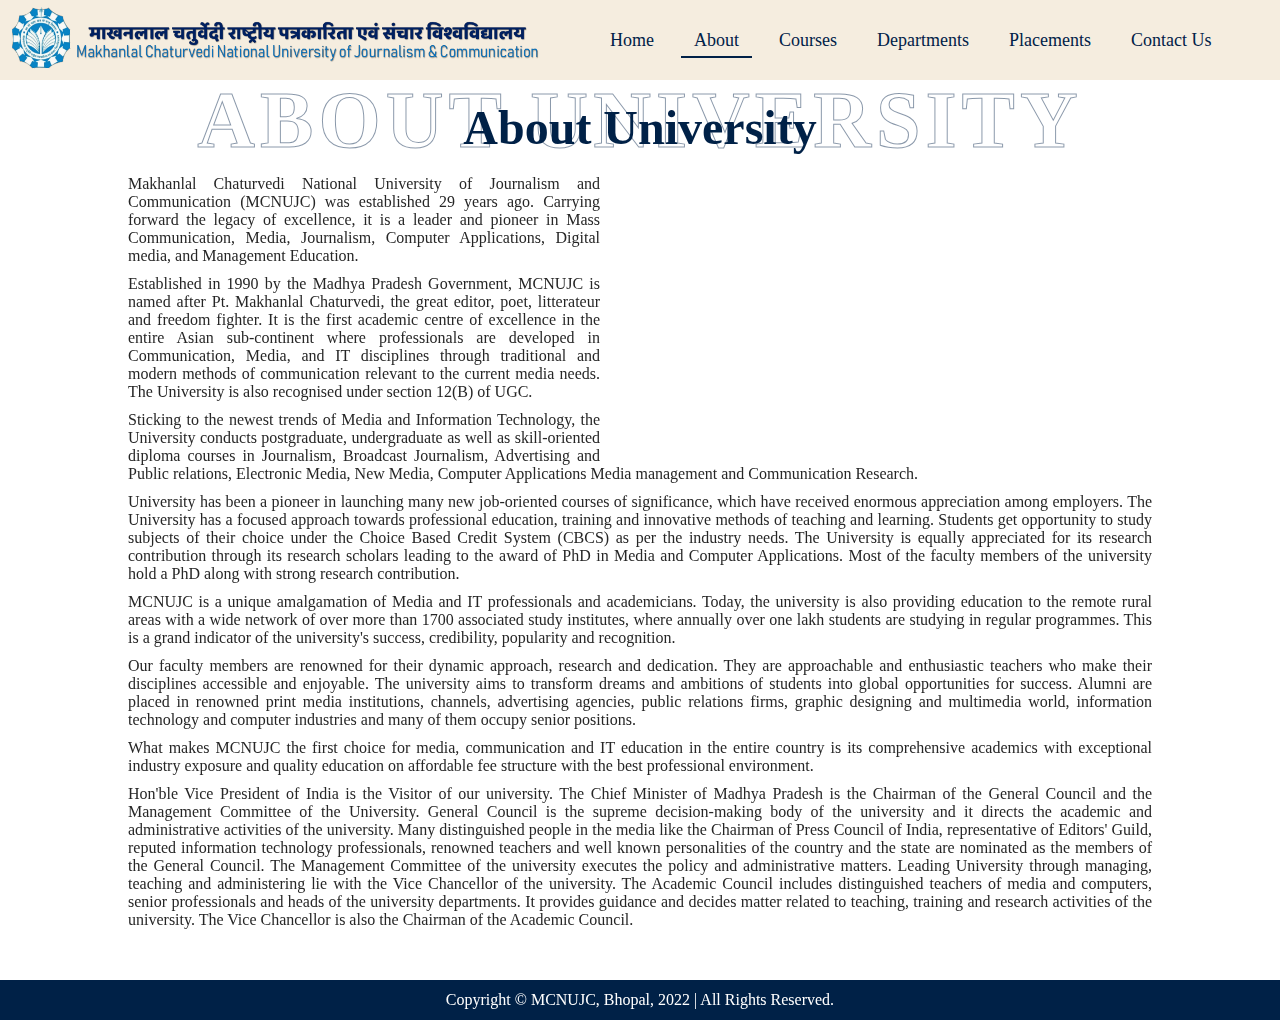
<file: about.html>
<!DOCTYPE html>
<html lang="en">

<head>
    <meta charset="UTF-8">
    <meta http-equiv="X-UA-Compatible" content="IE=edge">
    <link rel="shortcut icon" href="images/favicon.png" type="image/x-icon">
    <meta name="viewport" content="width=device-width, initial-scale=1.0">
    <title>About Us | MCU Bhopal</title>
    <link rel="stylesheet" href="style.css">
    <style>
        .box{
            display: flex;
            justify-content: center;
        }
        .aboutContent{
            width: 80%;
            text-align: center;
        }
        .aboutContent h1{
            font-size: 3em;
            margin: 20px 0px;
            color: #002147;
        }
        .aboutContent h1::after{
            content: "About University";
            position: absolute;
            top: 75px;
            left: 50%;
            transform: translateX(-50%);
            font-size: 80px;
            color: transparent;
            -webkit-text-stroke: 1px #00214777;
            text-transform: uppercase;
            white-space: nowrap;
            letter-spacing: 5px;
            z-index: -99;
        }
        .aboutContent p{
            text-align: justify;
            margin-bottom: 10px;
            color: #262626;
        }

    </style>
</head>

<body>
    <nav>
        <img src="images/header.png">
        <ul>
            <li><a href="index.html">Home</a></li>
            <li><a class="active" href="#">About</a></li>
            <li><a href="courses.html">Courses</a></li>
            <li><a href="departments.html">Departments</a></li>
            <li><a href="placements.html">Placements</a></li>
            <li><a href="contact.html">Contact Us</a></li>
        </ul>
    </nav>
    <div class="box">

        <div class="aboutContent">
            <h1>About University</h1>

            <iframe align="right" style="margin: auto 20px;" width="512" height="288" src="https://www.youtube.com/embed/TylIOBHykOE" title="YouTube video player" frameborder="0" allow="accelerometer; autoplay; clipboard-write; encrypted-media; gyroscope; picture-in-picture" allowfullscreen></iframe>

            <p>Makhanlal Chaturvedi National University of Journalism and Communication (MCNUJC) was established 29
                years ago. Carrying forward the legacy of excellence, it is a leader and pioneer in Mass Communication,
                Media, Journalism, Computer Applications, Digital media, and Management Education.</p>
            <p>Established in 1990 by the Madhya Pradesh Government, MCNUJC is named after Pt. Makhanlal Chaturvedi, the
                great editor, poet, litterateur and freedom fighter. It is the first academic centre of excellence in
                the entire Asian sub-continent where professionals are developed in Communication, Media, and IT
                disciplines through traditional and modern methods of communication relevant to the current media needs.
                The University is also recognised under section 12(B) of UGC.</p>
            <p>Sticking to the newest trends of Media and Information Technology, the University conducts postgraduate,
                undergraduate as well as skill-oriented diploma courses in Journalism, Broadcast Journalism, Advertising
                and Public relations, Electronic Media, New Media, Computer Applications Media management and
                Communication Research.</p>
            <p>University has been a pioneer in launching many new job-oriented courses of significance, which have
                received enormous appreciation among employers. The University has a focused approach towards
                professional education, training and innovative methods of teaching and learning. Students get
                opportunity to study subjects of their choice under the Choice Based Credit System (CBCS) as per the
                industry needs. The University is equally appreciated for its research contribution through its research
                scholars leading to the award of PhD in Media and Computer Applications. Most of the faculty members of
                the university hold a PhD along with strong research contribution.</p>
            <p>MCNUJC is a unique amalgamation of Media and IT professionals and academicians. Today, the university is
                also providing education to the remote rural areas with a wide network of over more than 1700 associated
                study institutes, where annually over one lakh students are studying in regular programmes. This is a
                grand indicator of the university's success, credibility, popularity and recognition.</p>
            <p>Our faculty members are renowned for their dynamic approach, research and dedication. They are
                approachable and enthusiastic teachers who make their disciplines accessible and enjoyable. The
                university aims to transform dreams and ambitions of students into global opportunities for success.
                Alumni are placed in renowned print media institutions, channels, advertising agencies, public relations
                firms, graphic designing and multimedia world, information technology and computer industries and many
                of them occupy senior positions.</p>
            <p>What makes MCNUJC the first choice for media, communication and IT education in the entire country is its
                comprehensive academics with exceptional industry exposure and quality education on affordable fee
                structure with the best professional environment.</p>
            <p>Hon'ble Vice President of India is the Visitor of our university. The Chief Minister of Madhya
                Pradesh is the Chairman of the General Council and the Management Committee of the University. General
                Council is the supreme decision-making body of the university and it directs the academic and
                administrative activities of the university. Many distinguished people in the media like the Chairman of
                Press Council of India, representative of Editors' Guild, reputed information technology
                professionals, renowned teachers and well known personalities of the country and the state are nominated
                as the members of the General Council. The Management Committee of the university executes the policy
                and administrative matters. Leading University through managing, teaching and administering lie with the
                Vice Chancellor of the university. The Academic Council includes distinguished teachers of media and
                computers, senior professionals and heads of the university departments. It provides guidance and
                decides matter related to teaching, training and research activities of the university. The Vice
                Chancellor is also the Chairman of the Academic Council.</p>

        </div>
    </div>

    <footer>
        <p>Copyright &copy; MCNUJC, Bhopal, 2022 | All Rights Reserved. </p>
    </footer>
</body>

</html>
</file>
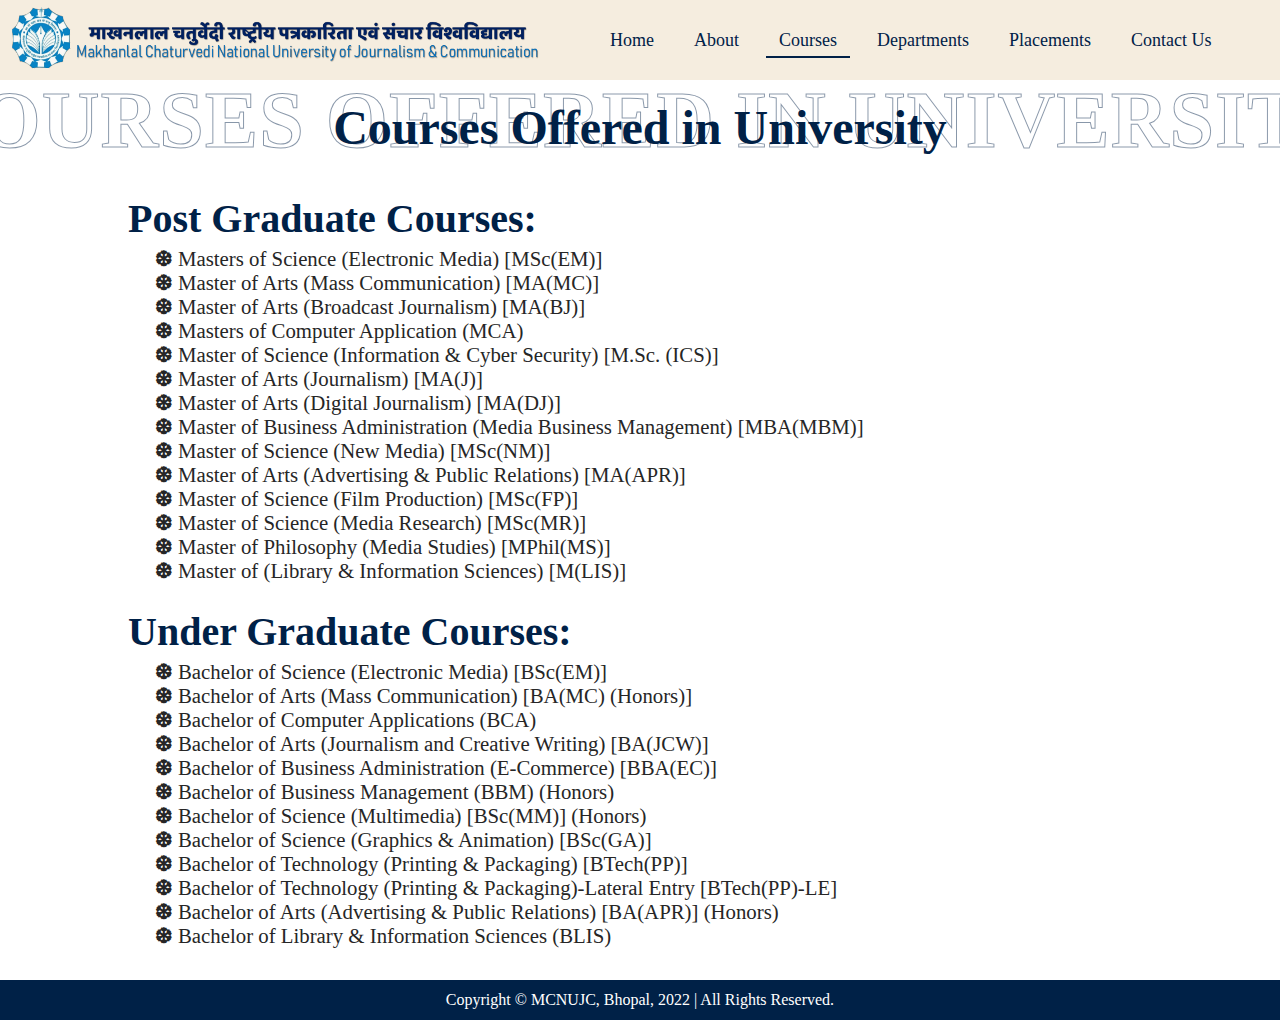
<file: courses.html>
<!DOCTYPE html>
<html lang="en">

<head>
    <meta charset="UTF-8">
    <meta http-equiv="X-UA-Compatible" content="IE=edge">
    <link rel="shortcut icon" href="images/favicon.png" type="image/x-icon">
    <meta name="viewport" content="width=device-width, initial-scale=1.0">
    <title>Courses Offered | MCU Bhopal</title>
    <link rel="stylesheet" href="style.css">
    <style>
        .box {
            display: flex;
            justify-content: center;
        }
        .coursesBox{
            width: 80%;
            display: flex;
            flex-direction: column;
        }
        .coursesBox h1{
            margin: 20px 0px;
            width: 100%;
            font-size: 3em;
            color: #002147;
        }
        .coursesBox h1::after{
            content: "Courses Offered in university";
            position: absolute;
            top: 75px;
            left: 50%;
            transform: translateX(-50%);
            font-size: 80px;
            color: transparent;
            -webkit-text-stroke: 1px #00214777;
            text-transform: uppercase;
            white-space: nowrap;
            letter-spacing: 1px;
            z-index: -99;
        }
        .coursesBox h2{
            font-size: 2.5em;
            margin-top: 20px;
            color: #002147;
            font-family: Bahnschrift;
        }
        .coursesBox ul{
            margin: 5px;
            margin-left: 50px;
            color: #262626;
            font-size: 1.3em;
        }
        .coursesBox ul li::marker{
            content: '❆ ';
            font-weight: 800;
        }

    </style>
</head>

<body>
    <nav>
        <img src="images/header.png">
        <ul>
            <li><a href="index.html">Home</a></li>
            <li><a href="about.html">About</a></li>
            <li><a class="active" href="#">Courses</a></li>
            <li><a href="departments.html">Departments</a></li>
            <li><a href="placements.html">Placements</a></li>
            <li><a href="contact.html">Contact Us</a></li>
        </ul>
    </nav>
    <div class="box">
        <div class="coursesBox">
            <center><h1>Courses Offered in University</h1></center>
            <h2>Post Graduate Courses: </h2>
            <ul>
                <li>Masters of Science (Electronic Media) [MSc(EM)]</li>
                <li>Master of Arts (Mass Communication) [MA(MC)]</li>
                <li>Master of Arts (Broadcast Journalism) [MA(BJ)]</li>
                <li>Masters of Computer Application (MCA)</li>
                <li>Master of Science (Information & Cyber Security) [M.Sc. (ICS)]</li>
                <li>Master of Arts (Journalism) [MA(J)]</li>
                <li>Master of Arts (Digital Journalism) [MA(DJ)]</li>
                <li>Master of Business Administration (Media Business Management) [MBA(MBM)]</li>
                <li>Master of Science (New Media) [MSc(NM)]</li>
                <li>Master of Arts (Advertising & Public Relations) [MA(APR)]</li>
                <li>Master of Science (Film Production) [MSc(FP)]</li>
                <li>Master of Science (Media Research) [MSc(MR)]</li>
                <li>Master of Philosophy (Media Studies) [MPhil(MS)]</li>
                <li>Master of (Library & Information Sciences) [M(LIS)]</li>
            </ul>
            <h2>Under Graduate Courses: </h2>
            <ul>
                <li>Bachelor of Science (Electronic Media) [BSc(EM)]</li>
                <li>Bachelor of Arts (Mass Communication) [BA(MC) (Honors)]</li>
                <li>Bachelor of Computer Applications (BCA)</li>
                <li>Bachelor of Arts (Journalism and Creative Writing) [BA(JCW)]</li>
                <li>Bachelor of Business Administration (E-Commerce) [BBA(EC)]</li>
                <li>Bachelor of Business Management (BBM) (Honors)</li>
                <li>Bachelor of Science (Multimedia) [BSc(MM)] (Honors)</li>
                <li>Bachelor of Science (Graphics & Animation) [BSc(GA)]</li>
                <li>Bachelor of Technology (Printing & Packaging) [BTech(PP)]</li>
                <li>Bachelor of Technology (Printing & Packaging)-Lateral Entry [BTech(PP)-LE]</li>
                <li>Bachelor of Arts (Advertising & Public Relations) [BA(APR)] (Honors)</li>
                <li>Bachelor of Library & Information Sciences (BLIS)</li>
            </ul>
        </div>
    </div>

    <footer>
        <p>Copyright &copy; MCNUJC, Bhopal, 2022 | All Rights Reserved. </p>
    </footer>
</body>

</html>
</file>
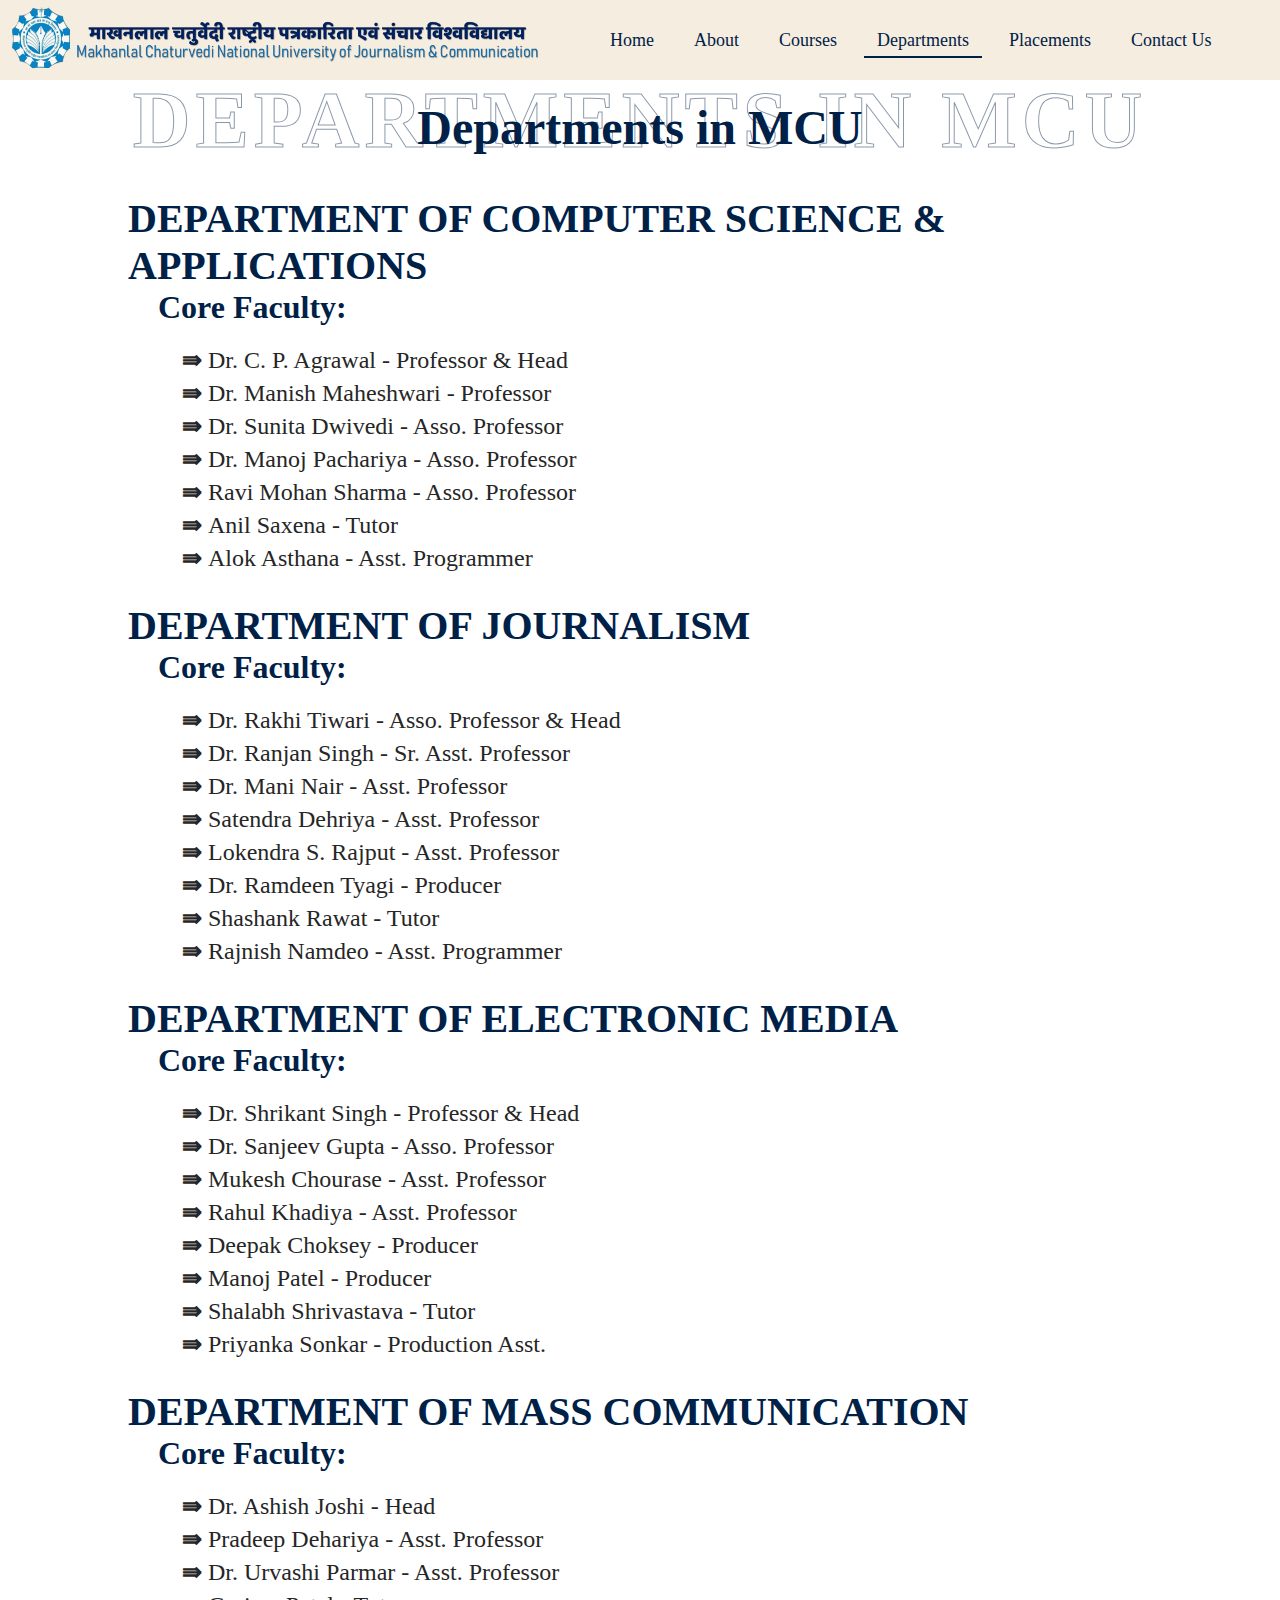
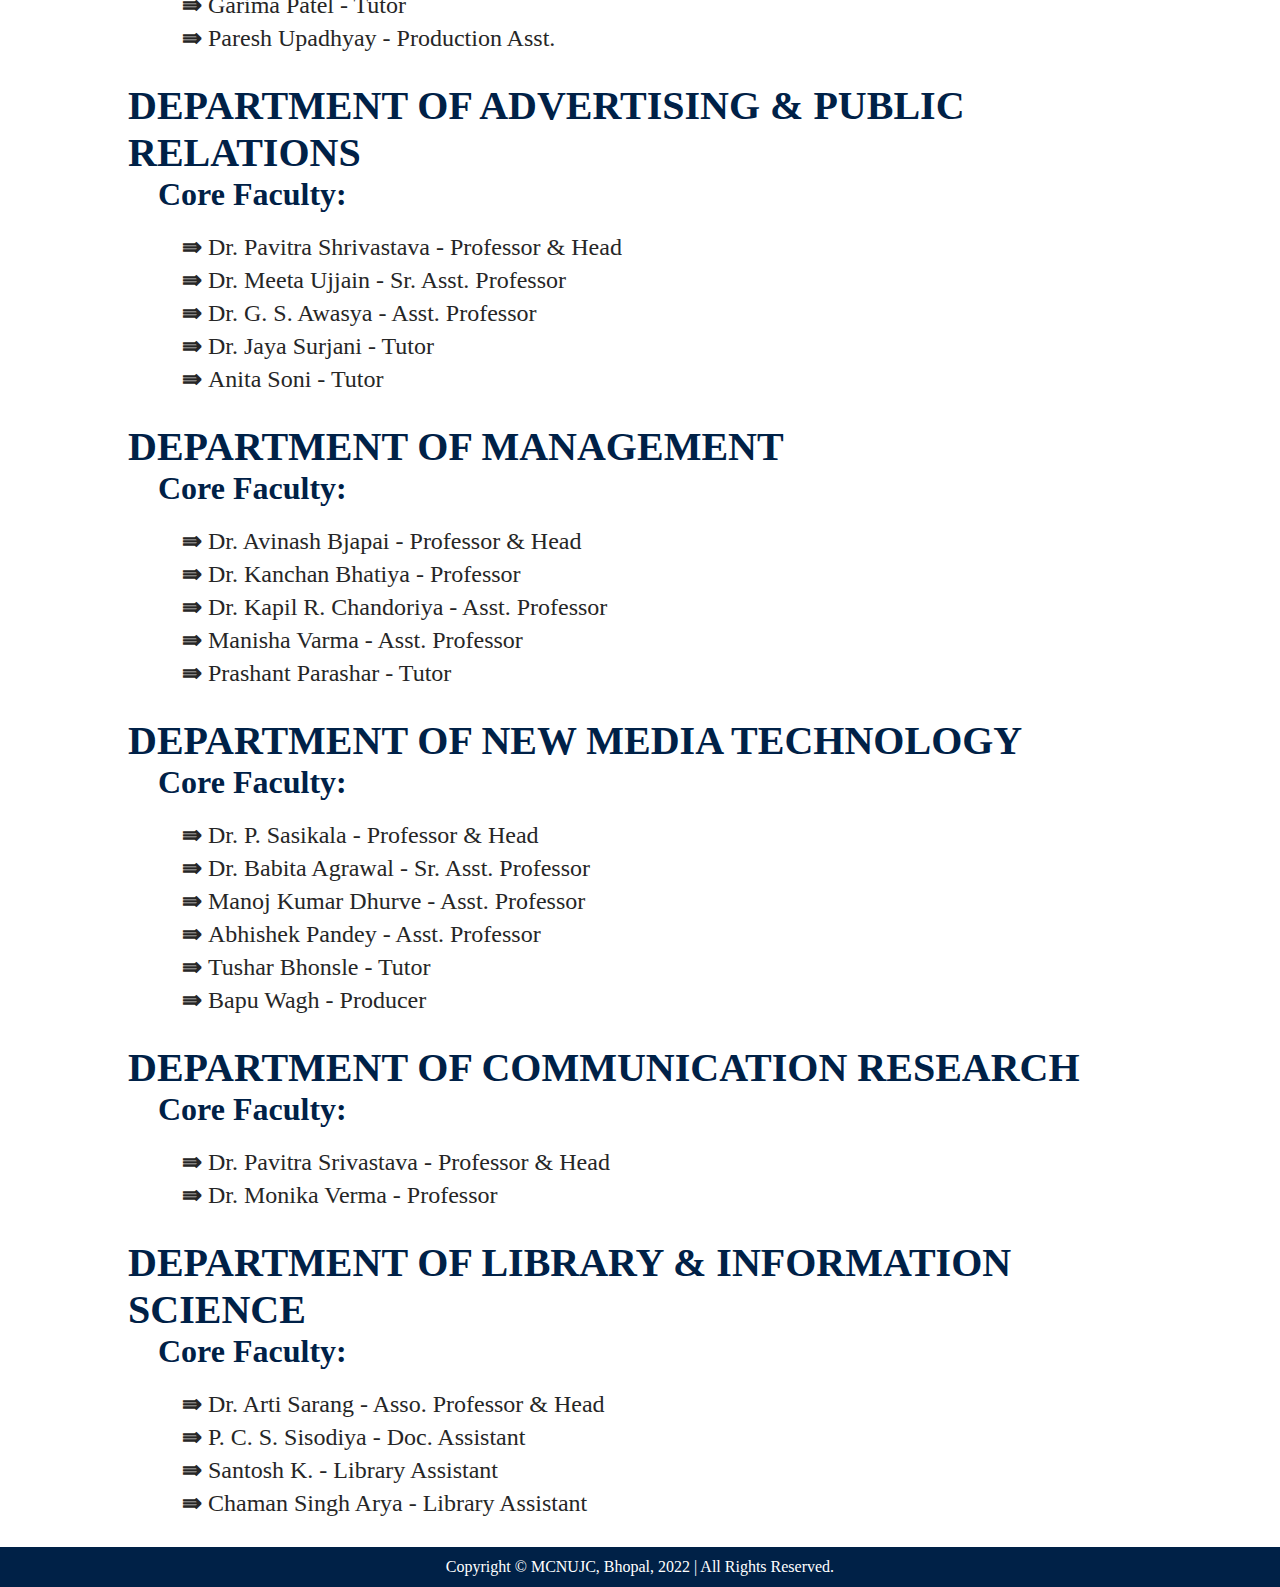
<file: departments.html>
<!DOCTYPE html>
<html lang="en">

<head>
    <meta charset="UTF-8">
    <meta http-equiv="X-UA-Compatible" content="IE=edge">
    <link rel="shortcut icon" href="images/favicon.png" type="image/x-icon">
    <meta name="viewport" content="width=device-width, initial-scale=1.0">
    <title>Departments | MCU Bhopal</title>
    <link rel="stylesheet" href="style.css">
    <style>
        .box {
            display: flex;
            flex-direction: column;
            align-items: center;
        }

        .departmentsBox {
            width: 80%;
            margin-bottom: 20px;
            display: flex;
            flex-direction: column;
        }

        .departmentsBox h1 {
            margin: 20px 0px;
            width: 100%;
            font-size: 3em;
            color: #002147;
        }

        .departmentsBox h1::after {
            content: "Departments in MCU";
            position: absolute;
            top: 75px;
            left: 50%;
            transform: translateX(-50%);
            font-size: 80px;
            color: transparent;
            -webkit-text-stroke: 1px #00214777;
            text-transform: uppercase;
            white-space: nowrap;
            letter-spacing: 5px;
            z-index: -99;
        }

        .departmentsBox h2 {
            font-size: 2.5em;
            margin-top: 20px;
            color: #002147;
            font-family: Bahnschrift;
        }

        .departmentsBox h3 {
            font-size: 2em;
            margin: 10px 30px;
            margin-top: 0;
            color: #002147;
            font-family: 'Poppins';
        }

        .departmentsBox ul {
            margin: 5px;
            font-size: 1.5em;
            margin-left: 80px;
            color: #262626;
        }
        .departmentsBox ul li{
            margin: 5px 0;
        }
        .departmentsBox ul li::marker{
            content: '⇛ ';
            font-weight: 900;
        }
    </style>
</head>

<body>
    <nav>
        <img src="images/header.png">
        <ul>
            <li><a href="index.html">Home</a></li>
            <li><a href="about.html">About</a></li>
            <li><a href="courses.html">Courses</a></li>
            <li><a class="active" href="#">Departments</a></li>
            <li><a href="placements.html">Placements</a></li>
            <li><a href="contact.html">Contact Us</a></li>
        </ul>
    </nav>
    <div class="box">
        <div class="departmentsBox">
            <center>
                <h1>Departments in MCU</h1>
            </center>

            <h2>DEPARTMENT OF COMPUTER SCIENCE & APPLICATIONS</h2>
            <h3>Core Faculty: </h3>
            <ul>
                <li>Dr. C. P. Agrawal - Professor & Head</li>
                <li>Dr. Manish Maheshwari - Professor</li>
                <li>Dr. Sunita Dwivedi - Asso. Professor</li>
                <li>Dr. Manoj Pachariya - Asso. Professor</li>
                <li>Ravi Mohan Sharma - Asso. Professor</li>
                <li>Anil Saxena - Tutor</li>
                <li>Alok Asthana - Asst. Programmer</li>
            </ul>

            <h2>DEPARTMENT OF JOURNALISM</h2>
            <h3>Core Faculty:</h3>
            <ul>
                <li>Dr. Rakhi Tiwari - Asso. Professor & Head</li>
                <li>Dr. Ranjan Singh - Sr. Asst. Professor</li>
                <li>Dr. Mani Nair - Asst. Professor</li>
                <li>Satendra Dehriya - Asst. Professor</li>
                <li>Lokendra S. Rajput - Asst. Professor</li>
                <li>Dr. Ramdeen Tyagi - Producer</li>
                <li>Shashank Rawat - Tutor</li>
                <li>Rajnish Namdeo - Asst. Programmer</li>
            </ul>

            <h2>DEPARTMENT OF ELECTRONIC MEDIA</h2>
            <h3>Core Faculty: </h3>
            <ul>
                <li>Dr. Shrikant Singh - Professor & Head</li>
                <li>Dr. Sanjeev Gupta - Asso. Professor</li>
                <li>Mukesh Chourase - Asst. Professor</li>
                <li>Rahul Khadiya - Asst. Professor</li>
                <li>Deepak Choksey - Producer</li>
                <li>Manoj Patel - Producer</li>
                <li>Shalabh Shrivastava - Tutor</li>
                <li>Priyanka Sonkar - Production Asst.</li>
            </ul>

            <h2>DEPARTMENT OF MASS COMMUNICATION</h2>
            <h3>Core Faculty: </h3>
            <ul>
                <li>Dr. Ashish Joshi - Head</li>
                <li>Pradeep Dehariya - Asst. Professor</li>
                <li>Dr. Urvashi Parmar - Asst. Professor</li>
                <li>Garima Patel - Tutor</li>
                <li>Paresh Upadhyay - Production Asst.</li>
            </ul>

            <h2>DEPARTMENT OF ADVERTISING & PUBLIC RELATIONS</h2>
            <h3>Core Faculty: </h3>
            <ul>
                <li>Dr. Pavitra Shrivastava - Professor & Head</li>
                <li>Dr. Meeta Ujjain - Sr. Asst. Professor</li>
                <li>Dr. G. S. Awasya - Asst. Professor</li>
                <li>Dr. Jaya Surjani - Tutor</li>
                <li>Anita Soni - Tutor</li>
            </ul>


            <h2>DEPARTMENT OF MANAGEMENT</h2>
            <h3>Core Faculty: </h3>
            <ul>
                <li>Dr. Avinash Bjapai - Professor & Head</li>
                <li>Dr. Kanchan Bhatiya - Professor</li>
                <li>Dr. Kapil R. Chandoriya - Asst. Professor</li>
                <li>Manisha Varma - Asst. Professor</li>
                <li>Prashant Parashar - Tutor</li>
            </ul>

            <h2>DEPARTMENT OF NEW MEDIA TECHNOLOGY</h2>
            <h3>Core Faculty:</h3>
            <ul>
                <li>Dr. P. Sasikala - Professor & Head</li>
                <li>Dr. Babita Agrawal - Sr. Asst. Professor</li>
                <li>Manoj Kumar Dhurve - Asst. Professor</li>
                <li>Abhishek Pandey - Asst. Professor</li>
                <li>Tushar Bhonsle - Tutor</li>
                <li>Bapu Wagh - Producer</li>
            </ul>

            <h2>DEPARTMENT OF COMMUNICATION RESEARCH</h2>
            <h3>Core Faculty: </h3>
            <ul>
                <li>Dr. Pavitra Srivastava - Professor & Head</li>
                <li>Dr. Monika Verma - Professor</li>
            </ul>

            <h2>DEPARTMENT OF LIBRARY & INFORMATION SCIENCE</h2>
            <h3>Core Faculty: </h3>
            <ul>
                <li>Dr. Arti Sarang - Asso. Professor & Head</li>
                <li>P. C. S. Sisodiya - Doc. Assistant</li>
                <li>Santosh K. - Library Assistant</li>
                <li>Chaman Singh Arya - Library Assistant</li>
            </ul>
        </div>
    </div>

    <footer>
        <p>Copyright &copy; MCNUJC, Bhopal, 2022 | All Rights Reserved. </p>
    </footer>
</body>

</html>
</file>
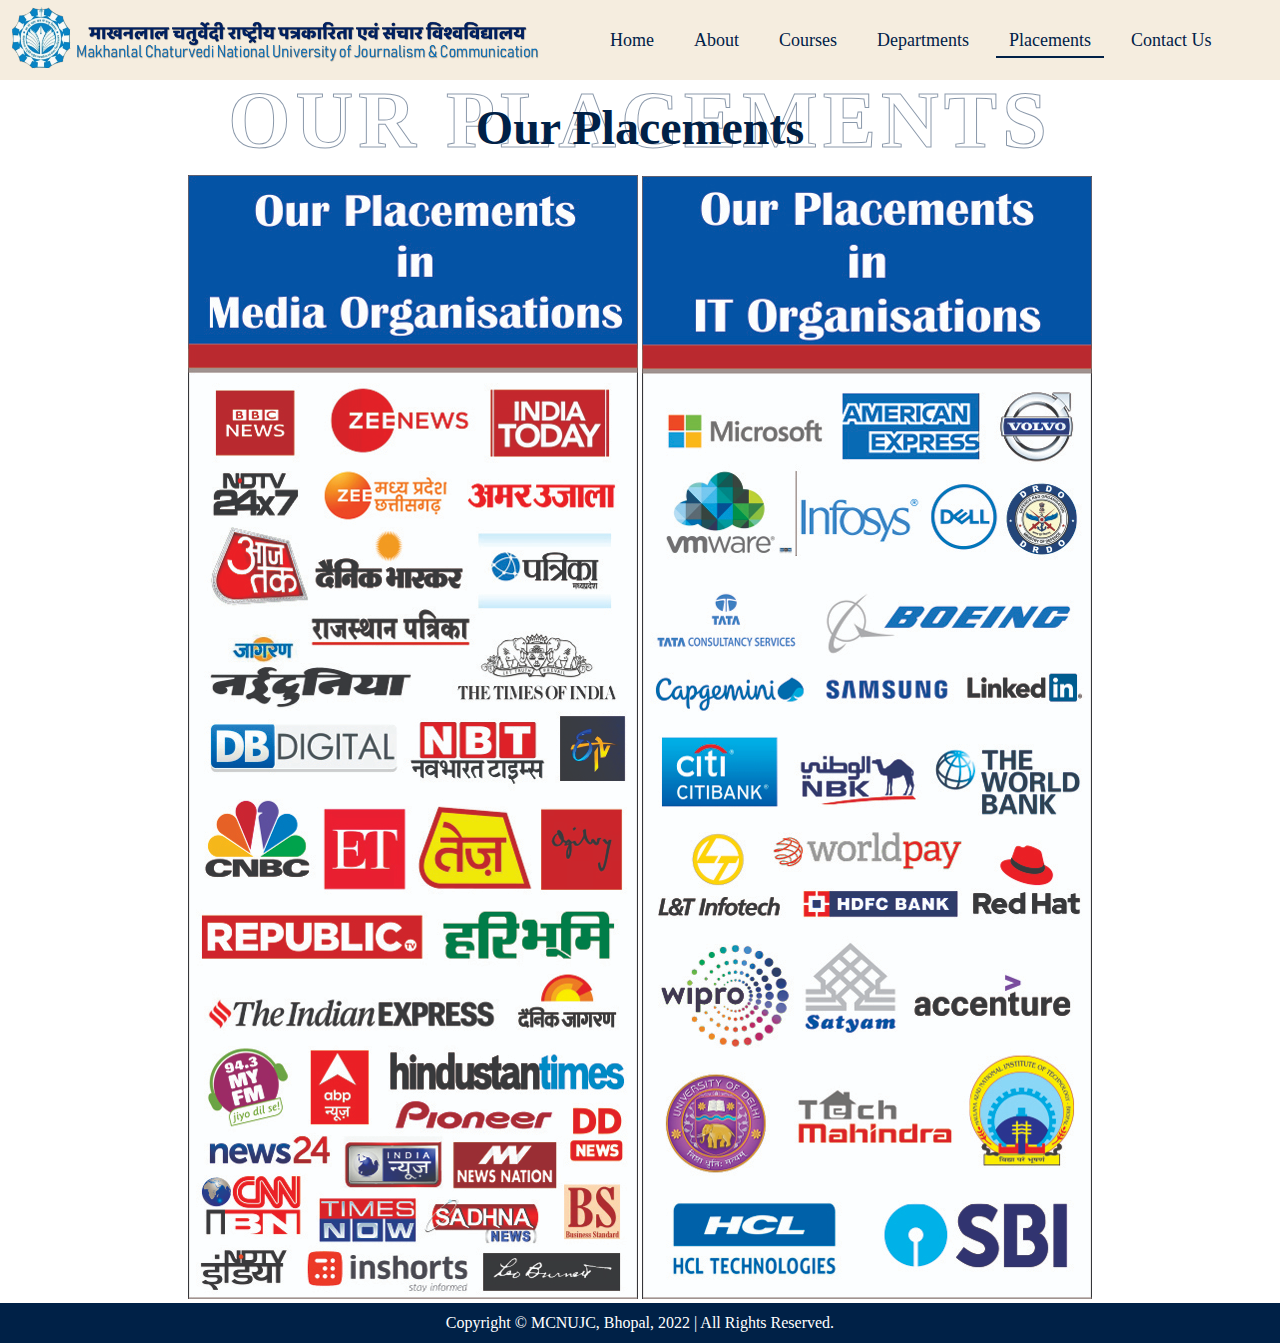
<file: placements.html>
<!DOCTYPE html>
<html lang="en">
<head>
    <meta charset="UTF-8">
    <meta http-equiv="X-UA-Compatible" content="IE=edge">
    <link rel="shortcut icon" href="images/favicon.png" type="image/x-icon">
    <meta name="viewport" content="width=device-width, initial-scale=1.0">
    <title>Placements | MCU Bhopal</title>
    <link rel="stylesheet" href="style.css">
    <style>
        .box {
            display: flex;
            flex-direction: column;
            align-items: center;
        }
        .placementsBox{
            width: 80%;
            display: flex;
            flex-direction: column;
        }
        .placementsBox h1{
            margin: 20px 0px;
            width: 100%;
            font-size: 3em;
            color: #002147;
        }
        .placementsBox h1::after{
            content: "Our Placements";
            position: absolute;
            top: 75px;
            left: 50%;
            transform: translateX(-50%);
            font-size: 80px;
            color: transparent;
            -webkit-text-stroke: 1px #00214777;
            text-transform: uppercase;
            white-space: nowrap;
            letter-spacing: 5px;
            z-index: -99;
        }
    </style>
</head>
<body>
    <nav>
        <img src="images/header.png">
        <ul>
            <li><a href="index.html">Home</a></li>
            <li><a href="about.html">About</a></li>
            <li><a href="courses.html">Courses</a></li>
            <li><a href="departments.html">Departments</a></li>
            <li><a class="active" href="#">Placements</a></li>
            <li><a href="contact.html">Contact Us</a></li>
        </ul>
    </nav>
    <div class="box">
        <div class="placementsBox">
            <center>
                <h1>Our Placements</h1>
                <div class="images">
                    <img src="images/placement-media.jpg" alt="MCU Placements in Media Organisations">
                    <img src="images/placement-it.jpg" alt="MCU Placements in IT Organisations">
                </div>
            </center>
        </div>
    </div>

    <footer>
        <p>Copyright &copy; MCNUJC, Bhopal, 2022 | All Rights Reserved. </p>
    </footer>
</body>
</html>
</file>
<file: style.css>
*{
    margin: 0;
    padding: 0;
    box-sizing: border-box;
    font-family: 'Poppins';
    transition: 0.3s;
}
html{
    scroll-behavior: smooth;
}
nav{
    width: 100%;
    height: 80px;
    background: #f5eddf;
    display: flex;
    flex-direction: row;
}
nav img{
    width: 550px;
    cursor: pointer;
}
nav ul{
    display: flex;
    margin-left: 40px;
    list-style: none;
    justify-content: center;
    align-items: center;
}
nav ul li a{
    padding: 6px 13px;
    margin: 7px;
    text-decoration: none;
    color: #002147;
    font-size: 18px;
    border-radius: 10px;
}
nav ul li a.active{
    border-radius: 0;
    border-bottom: 2px solid #002147;
}
nav ul li a:hover{
    background: #002147;
    color: #f5eddf;
}
nav ul li a.active{
    border-radius: 0;
    border-bottom: 2px solid #002147;
}
nav ul li a.active:hover{
    border-radius: 10px;
}
.box{
    min-height: 100vh;
    width: 100%;
}
footer{
    width: 100%;
    height: 40px;
    background: #002147;
    display: flex;
    justify-content: center;
    align-items: center;
    color: white;
}
</file>
